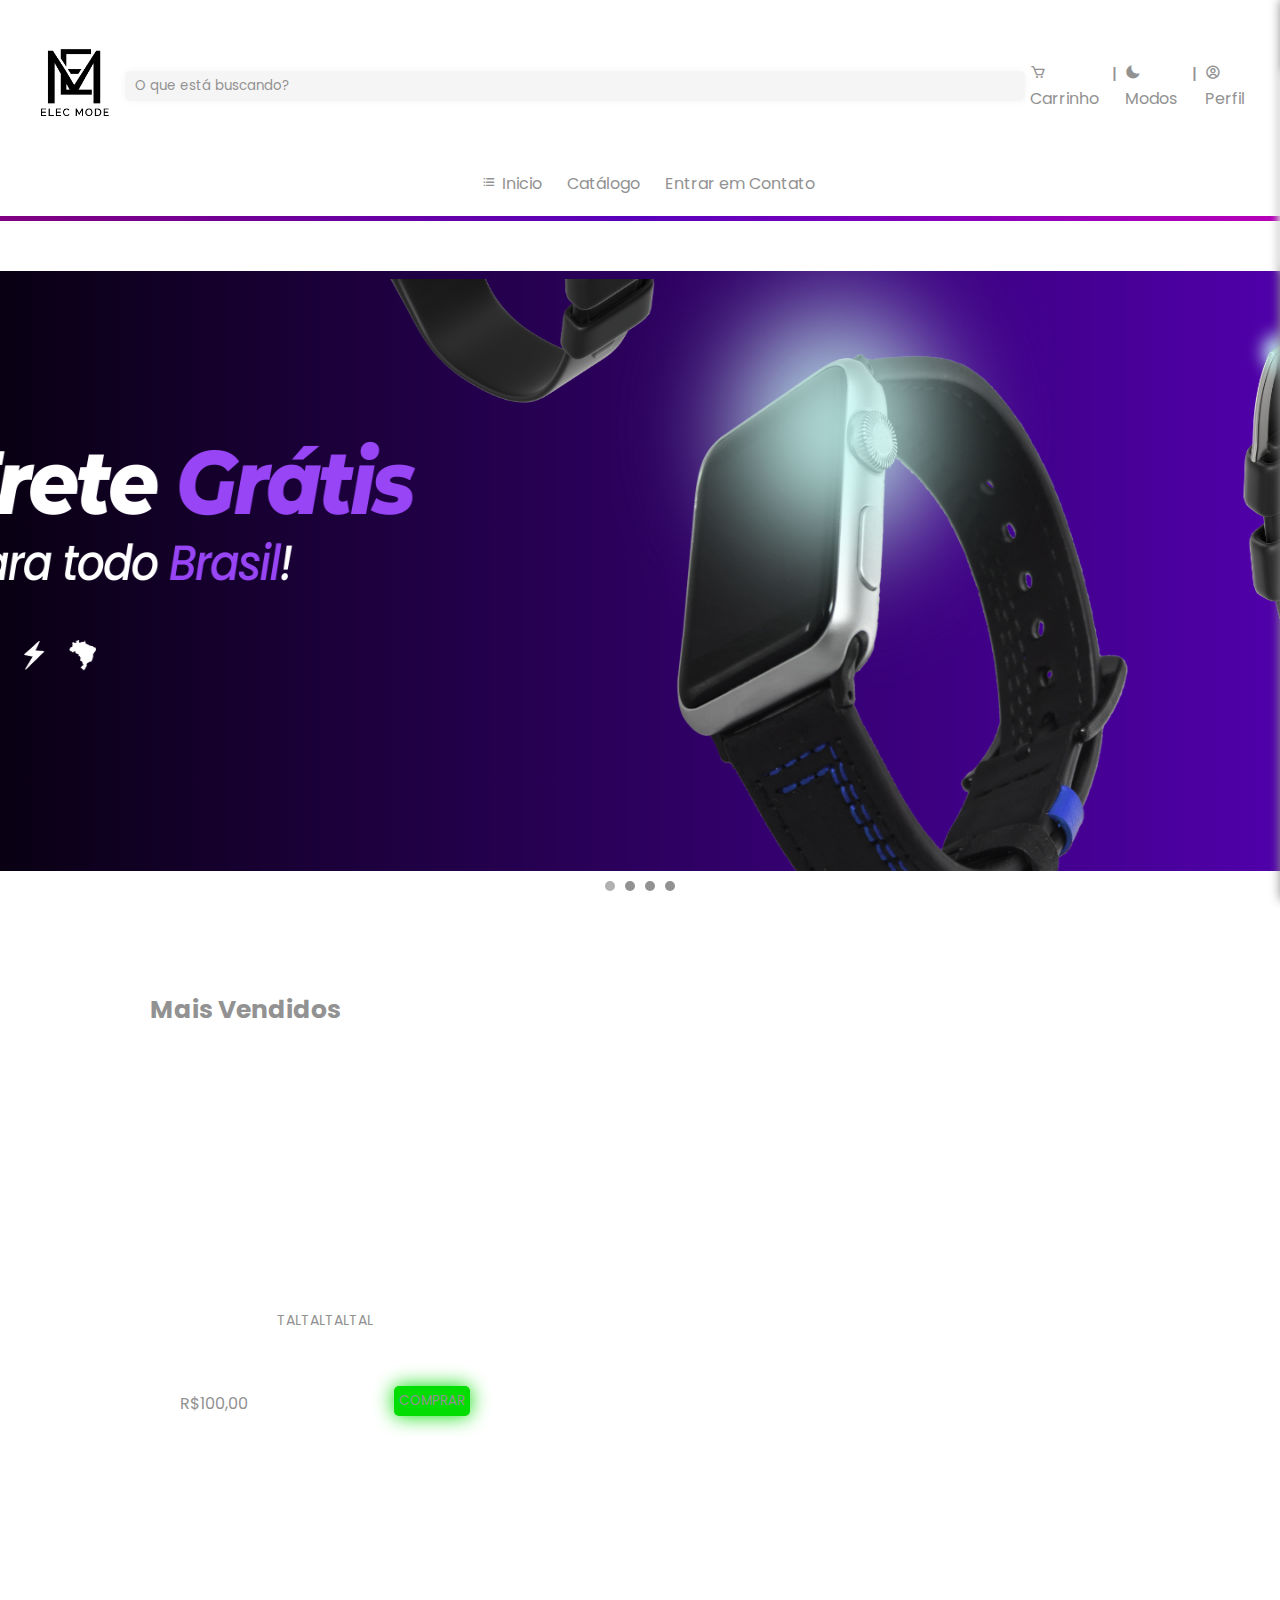
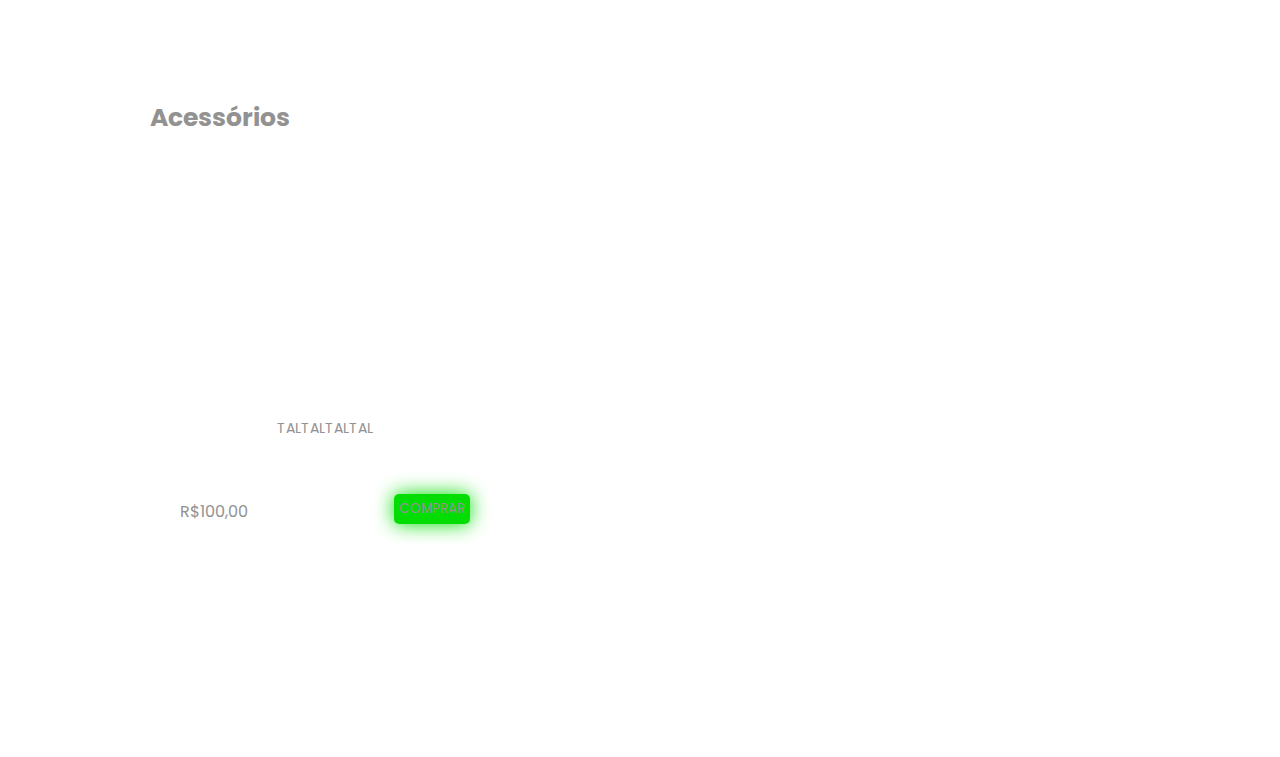
<file: Site Elec Mode (Front-end) - Copia/index.html>
<!DOCTYPE html>
<html lang="pt-br">
<head>
    <meta charset="UTF-8">
    <meta name="viewport" content="width=device-width, initial-scale=1.0">
    <link href='https://unpkg.com/boxicons@2.1.4/css/boxicons.min.css' rel='stylesheet'>
    <link rel="stylesheet" href="Styles/global.css">
    <link rel="icon" type="image/png" href="Logo/Logo_Branca.png">

    <script src="js/darkmode.js" defer></script>
    <script src="js/carrousel.js" defer></script>
    <script src="js/carrinho.js" defer></script>
    <script src="js/user.js" defer></script>
    
    <title>Elec Mode</title>
</head>
<body>
    <!-- Cabeçalho -->
    <header>
        <div class="navLogo">
            <img src="Logo/Logo_Preta.png" alt="">
        </div>
        <div class="navSearch">
            <input type="search" name="" id="navSearch" placeholder="O que está buscando?">
            
        </div>
        <div class="navIntegers">
                <p><i class='bx bx-cart' ></i>Carrinho</p>
                <span>I</span>
                <p class="darkModeToggle"><i class='bx bxs-moon darkModeToggle'></i>Modos</p>
                <span>I</span>
                <p class="profileToggle"><i class='bx bx-user-circle profileToggle'></i>Perfil</p>
        </div>
    </header>
        <div class="navLinks">
            <li><a href="#"><i class='bx bx-list-ul'></i>Inicio</a></li>
            <li><a href="#">Catálogo</a></li>
            <li><a href="#">Entrar em Contato</a></li>
        </div>
        <div class="navLine"></div>

        <div class="cartModal " id="cartModal">

            <span class="modal-close"><i class="bx bx-x font"></i></span>
            
            <h2 class="font cardH1">Seu Carrinho</h2>
            
            <div class="cardProdCarrinho">
                <img class="cardImgCarrinho" src="Logo/Logo_Branca.png" alt="">
                <p class="cardDescCarrinho font">Desc</p>
                <div class="cardQPCarrinho">
                    <p class="cardQntCarrinho font"> 2</p>
                    <p class="cardPrecCarrinho font">R$200</p>
                </div>
                
            </div>

            <div class="cartLow">
                    <button class="cartBtn cartClear">Limpar Carrinho</button>
                    <button class="cartBtn cartFinish">Finalizar Pedido</button>
            </div>
           
        </div>

        <div class="profileModal" id="profileModal">
            
            <div class="profileImg"><i class='bx bx-camera profileCam'></i></div>
            <div class="profileInfo">
                <p class="font">teste</p>
                <p class="font">teste@gmail.com</p>
                <a href="#" class="font">Minha conta</a>
            </div>
            
            
            <span class="profile-close"><i class="bx bx-x font"></i></span>
        </div>

        <!-- Cabeçalho -->
        <div class="conteudo">
            <!-- carrousel -->
            <main>
                <div class="mainCarrousel">
                    <i class="bx bxs-chevron-left seta-esquerda"></i>
                    <img class="imgCarrousel" src="img/CarrouselDesktop/Carrousel (1).png" alt="">
                    <img class="imgCarrousel" src="img/CarrouselDesktop/carrousel_img2.png" alt="">
                    <img class="imgCarrousel" src="img/CarrouselDesktop/Carrousel_img3.png" alt="">
                    <img class="imgCarrousel" src="img/CarrouselDesktop/Carrousel_img4.png" alt="">

                    <i class="bx bxs-chevron-right seta-direita"></i>
                </div>
                <div class="indicadores"></div>

            <!-- destaque -->
            
                <div class="mainDestaque">
                    <h1 class="font h1Categorias">Mais Vendidos</h1>
                    <div class="containerProdutos">
                            <div class="cardProdutos">
                                <div class="cardImg">
                                    <img src="Logo/Logo_Branca.png" alt=""> <!-- não é necessário que seja essa imagem, ela é só ilustração  -->
                                </div>
                                <div class="cardDesc">
                                    <p class="desc cardFont">TALTALTALTAL</p>
                                </div>
                                <div class="cardLow cardFont">
                                    <p class="cardPreco">
                                        R$100,00
                                    </p>
                                    <button class="cardBtn">COMPRAR</button>
                                </div>
                            </div>
                            
                            
                    </div>
                </div>

                <div class="mainAcessorios">
                    <h1 class="font h1Categorias">Acessórios</h1>
                    <div class="containerProdutos">
                        <div class="cardProdutos">
                            <div class="cardImg">
                                <img src="Logo/Logo_Branca.png" alt=""> <!-- não é necessário que seja essa imagem, ela é só ilustração  -->
                            </div>
                            <div class="cardDesc">
                                <p class="desc cardFont">TALTALTALTAL</p>
                            </div>
                            <div class="cardLow cardFont">
                                <p class="cardPreco">
                                    R$100,00
                                </p>
                                <button class="cardBtn">COMPRAR</button>
                            </div>
                        </div>
                </div>
                </div>
            </main>
        </div>
</body>
</html>
</file>
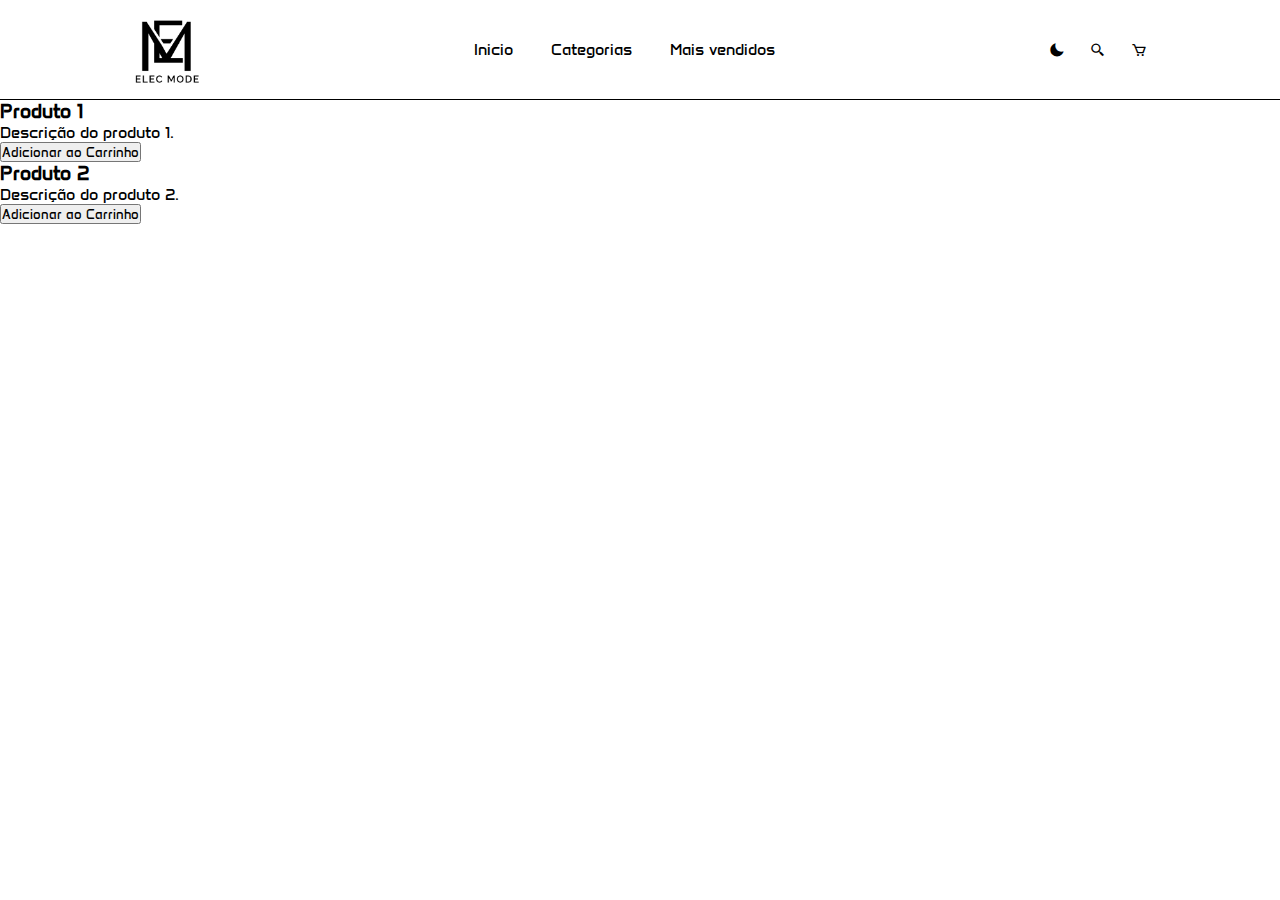
<file: Site Elec Mode (Teste)/index.html>
<!DOCTYPE html>
<html lang="en">
<head>
    <meta charset="UTF-8">
    <meta name="viewport" content="width=device-width, initial-scale=1.0">
    <link href='https://unpkg.com/boxicons@2.1.4/css/boxicons.min.css' rel='stylesheet'>
    <script src="darkmode.js" defer></script>
    <script src="search.js" defer></script>
    <script src="cart.js" defer></script>

    <link rel="stylesheet" href="style.css">
    <title>Elec Mode</title>
</head>
<body>
    <header>
        <div class="navLogo">
            <img src="Logotipo 2/2.png" id="navLogo" alt="">
        </div>
        <div class="navLinks">
            <ul>
                <li><a href="#">Inicio</a></li>
                <li><a href="#">Categorias</a></li>
                <li><a href="#">Mais vendidos</a></li>
            </ul>
        </div>
        <div class="navUtility">
            <i class='bx bxs-moon activeDark'></i>
            <i class='bx bx-search-alt-2 activeSearch'></i>
            <i class='bx bx-cart activeCart' ></i>
        </div>
    </header>

    <div id="cartModal" class="cartModal">
        <button id="closeCartModalBtn" class="closeCartModalBtn"><i class="bx bx-x"></i></button>
        <h1>Carrinho</h1>
        <div class="cartContent" id="cartContent">
            <p>Seu carrinho está vazio.</p>
        </div>
        <button class="clearCart" id="clearCartBtn">Limpar Carrinho</button>
    </div>

    <div class="searchBar">
        <input type="text" placeholder="Pesquisar...">
    </div>

    <div class="item">
        <h3>Produto 1</h3>
        <p>Descrição do produto 1.</p>
        <button class="addToCartBtn" data-item-id="1">Adicionar ao Carrinho</button>
    </div>
    
    
    <div class="item">
        <h3>Produto 2</h3>
        <p>Descrição do produto 2.</p>
        <button class="addToCartBtn" data-item-id="2">Adicionar ao Carrinho</button>
    </div>
</body>
</html>
</file>
<file: Site Elec Mode (Front-end) - Copia/Styles/global.css>
@import url('https://fonts.googleapis.com/css2?family=Poppins:ital,wght@0,100;0,200;0,300;0,400;0,500;0,600;0,700;0,800;0,900;1,100;1,200;1,300;1,400;1,500;1,600;1,700;1,800;1,900&display=swap');
@import url(nav.css);
@import url(main.css);
@import url(carrousel.css);
@import url(carrinho.css);
@import url(user.css);
@import url(Form/login.css);

* {
    font-family: poppins, 'sans-seriff';
    padding: 0;
    margin: 0;
    box-sizing: border-box;
}

body.dark-mode {
    --navColor: #181818;
    --fontColor: #d2d2d2;
    --fontHoverColor: rgb(177, 177, 177);
    --hoverColor: rgb(78, 78, 78);
    --searchColor: rgb(39, 39, 39);
    --btnCardColor: rgb(4, 221, 4);
    --btnCardHover: rgb(2, 168, 2);
    --degrade: linear-gradient(45deg, #CC00FF, #9537AC, #B800B8);
    --boxShadow: rgba(255, 255, 255, 0.25);
    --titulo: white;
}

body {
    --navColor: white;
    --fontColor: #929292;
    --fontHoverColor: rgb(177, 177, 177);
    --hoverColor: rgb(119, 119, 119);
    --searchColor: rgb(245, 245, 245);
    --btnCardColor: rgb(4, 221, 4);
    --btnCardHover: rgb(2, 168, 2);
    --degrade: linear-gradient(45deg, #CC00FF, #9537AC, #B800B8);
    --boxShadow: rgba(0,0,0,0.25);
    --titulo: black;
}
</file>
<file: Site Elec Mode (Teste)/style.css>
@import url('https://fonts.googleapis.com/css2?family=Anta&display=swap');

* {
    padding: 0;
    margin: 0;
    box-sizing: border-box;
    font-family: Anta;
}

body {
    --bgColor: white;
    --fontColor: rgb(0, 0, 0);
    --navColor: white;
    --borderNav: black;
    background-color: var(--bgColor);
    color: black;
    transition: 0.6s;
}

body.dark-mode {
    --bgColor: black;
    --fontColor: rgb(255, 255, 255);
    --navColor: rgb(0, 0, 0);
    --borderNav: rgb(255, 255, 255);
}

header {
    display: flex;
    padding: 5px;
    align-items: center;
    justify-content: space-around;
    height: 100px;
    border-bottom: 1px solid var(--borderNav);
    background-color: var(--navColor);
    color: var(--fontColor);
}


.navLogo > img {
    width: 80px;
    cursor: pointer;
}

.navLinks ul{
    list-style: none;
    display: flex;
}

.navLinks > ul > li > a {
    transition: 0.6s;
    padding: 15px;
    text-decoration: none;  
    color: var(--fontColor);
    margin-left: 8px;
}

.navLinks > ul > li > a:hover {
    transition: 0.6s;
    padding: 15px;
    background-color: var(--fontColor);
    color: var(--navColor);
    border-radius: 5px;
}

.navUtility > i{
    transition: 0.6s;
    cursor: pointer;
    margin-left: 8px;
    color: var(--fontColor);
    padding: 6px;
    border-radius: 40px;
}

.navUtility > i:hover {
    transition: 0.6s;
    background-color: var(--fontColor);
    color: var(--navColor);
    border-radius: 40px;
    padding: 6px;
}

.searchBar {
    display: flex;
    position: absolute;
    top: -300px;
}

.searchBar > input {
    padding: 10px;
    border: none;
    outline: none;
    background: var(--fontColor);
    border-radius: 5px;
    color: var(--navColor);
}

.searchBar > input::placeholder {
    color: var(--navColor);
}
.searchBar.active {
    transition: 1s;
    display: flex;
    position: absolute;
    top: 100px;
    right: 70px;
}

.cartModal {
    transition: 0.6s;
    display: none;
    position: fixed;
    padding: 15px;
    top: 110px;
    right: 10px;
    width: 350px;
    background-color: var(--bgColor);
    border: 1px solid var(--borderNav);
    border-radius: 5px;
    /* box-shadow: 0 2px 4px var(--fontColor); */
    z-index: 1000;
    color: var(--fontColor);
}

.cartModal h1 {
    text-align: center;
}

.cartContent {
    padding: 10px;
}

.clearCart {
    transition: 0.6s;
    padding: 6px;
    background: var(--bgColor);
    border: 1px solid var(--borderNav);
    color: var(--fontColor);
    border-radius: 5px;
}


.clearCart:hover {
    transition: 0.6s;
    padding: 6px;
    background: var(--fontColor);
    border: 1px solid var(--borderNav);
    color: var(--navColor);
    border-radius: 5px;
}

.closeCartModalBtn {
    cursor: pointer;
    font-size: 20px;
    background: none;
    border: none;
    color: var(--fontColor);
}

.removeFromCartBtn {
    transition: 0.6s;
    background: red;
    border: none;
    padding: 6px;
    border-radius: 6px;
}

.removeFromCartBtn:hover {
    transition: 0.6s;
    background: red;
    box-shadow:  0px 0px 8px 0px red;
    border: none;
    padding: 6px;
    border-radius: 6px;
}
</file>
